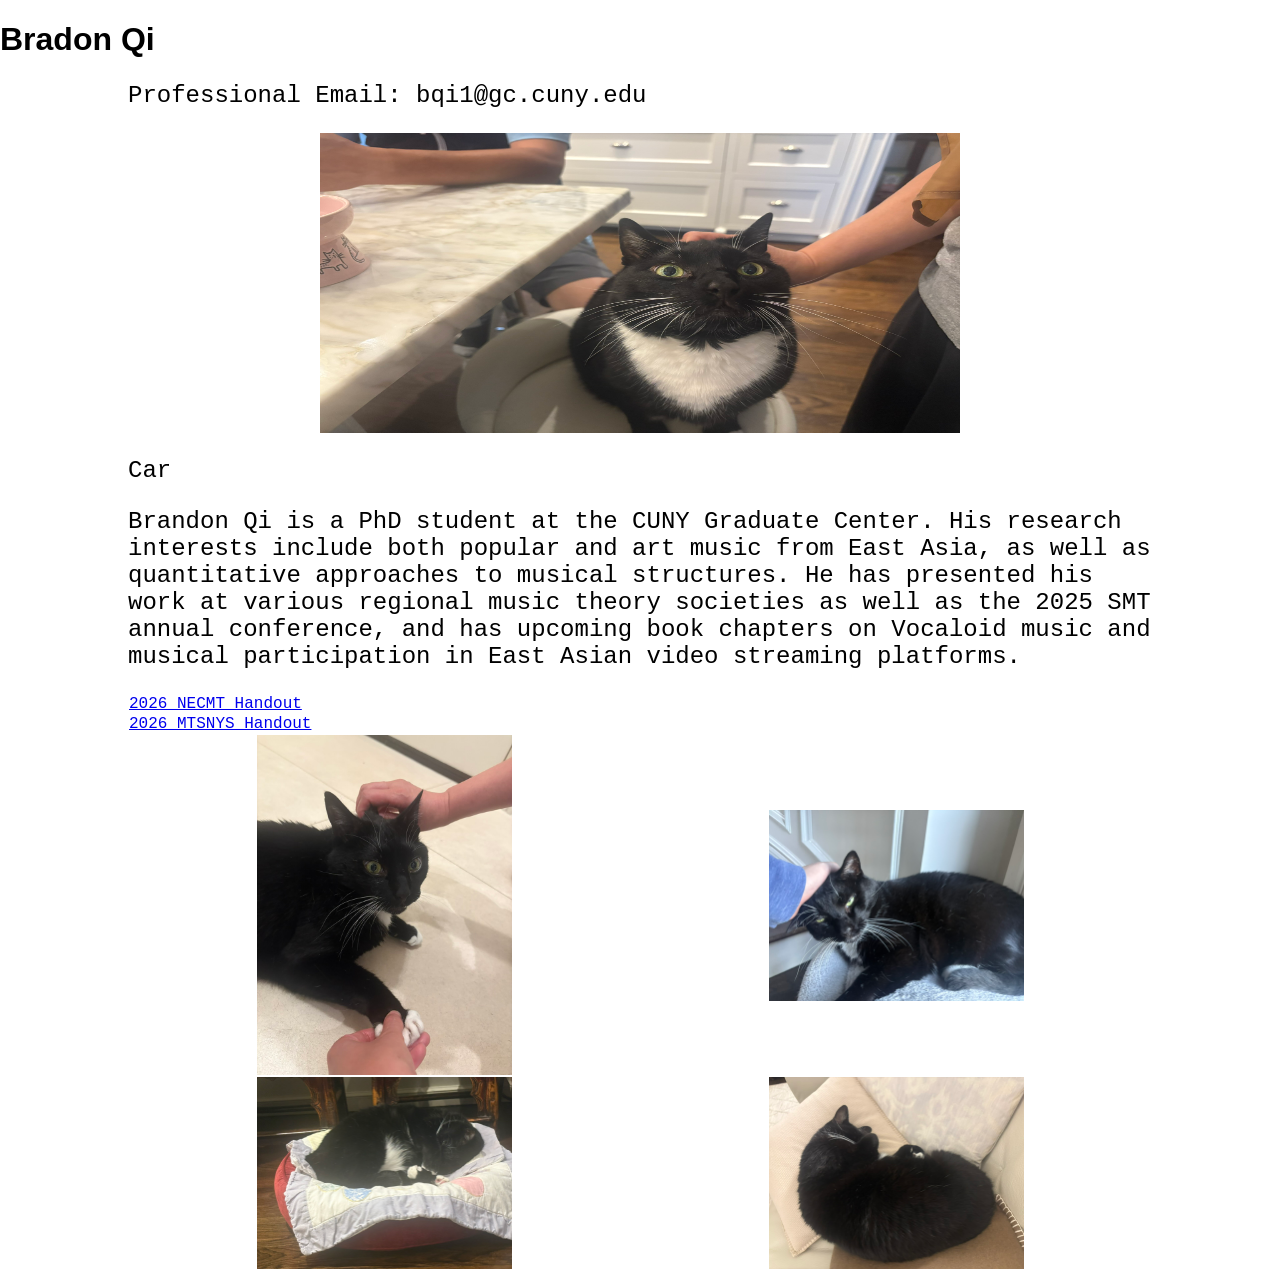
<file: index.html>
<!DOCTYPE html>
<html lang="en">

<head>
    <meta charset="UTF-8">
    <meta name="viewport" content="width=device-width, initial-scale=1.0">
    <title>Bradon Qi music</title>
    <link rel="stylesheet" href="style.css">
</head>

<body>
    <h1>Bradon Qi</h1>
    <p>Professional Email: bqi1@gc.cuny.edu</p>
    <img src="./Meowmeow.jpeg" width="300px" height="300px" alt="Brandon Qi"></img>
    <p>Car</p>
    <p>Brandon Qi is a PhD student at the CUNY Graduate Center. His research interests include both popular and art
        music from East Asia, as well as quantitative approaches to musical structures. He has presented his work at
        various regional music theory societies as well as the 2025 SMT annual conference, and has upcoming book
        chapters on Vocaloid music and musical participation in East Asian video streaming platforms.</p>

    <table>
        <tr>
            <td><a href="./2026_NECMT_Handout.pdf">2026 NECMT Handout</a></td>
        </tr>
        <tr>
            <td><a href="./MTSNYS_2026_Handout.pdf" target="_blank">2026 MTSNYS Handout</a></td>
        </tr>
    </table>
    <table>
        <tr>
            <td><img src="Meowmeow2.jpeg"></td>
            <td><img src="Meowmeow3.jpeg"></td>
        </tr>
        <tr>
            <td>
                <img src="Meowmeow4.jpeg">
            </td>
            <td>
                <img src="Meowmeow5.jpeg">
            </td>
        </tr>
    </table>
</body>
</html>
</file>
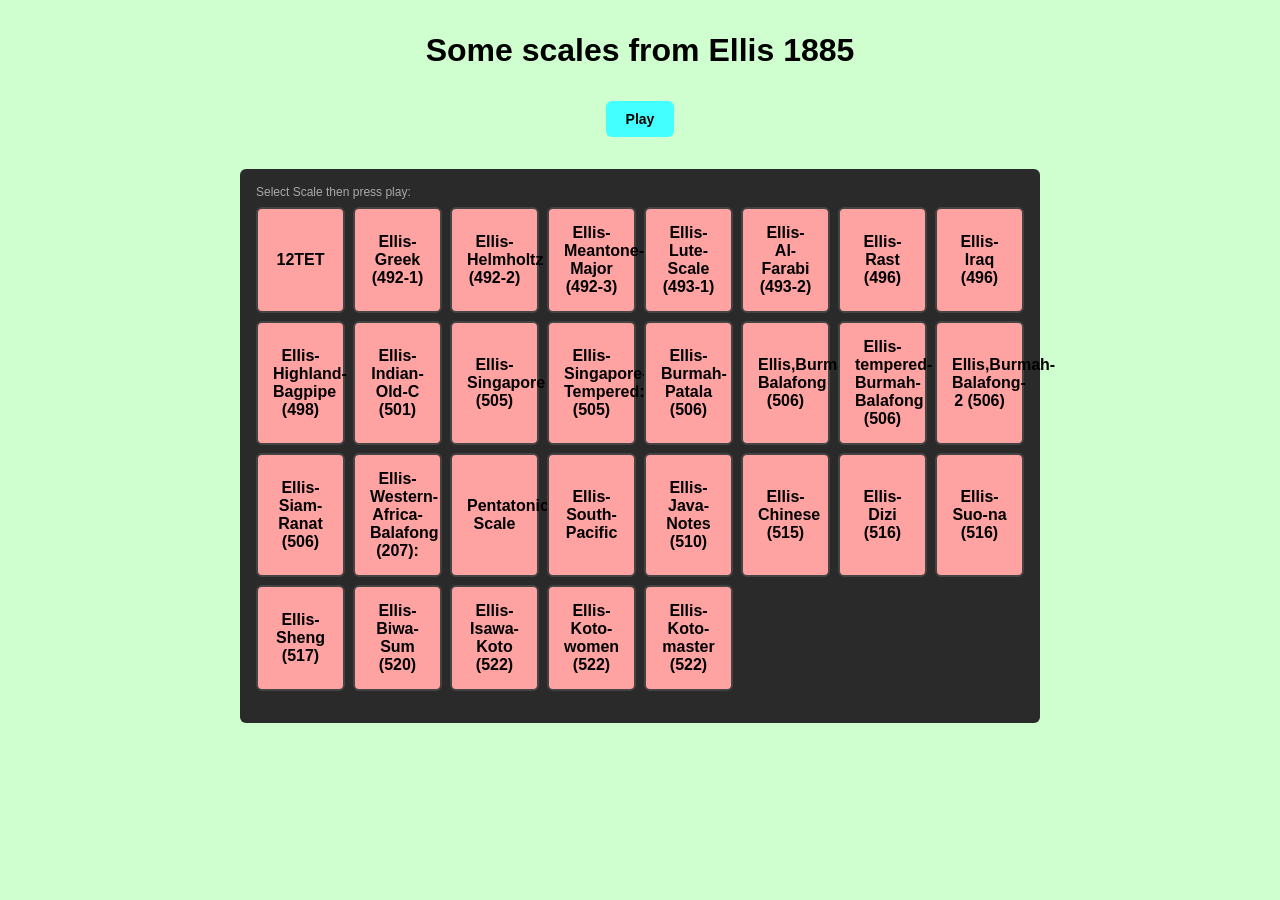
<file: Ellis-scales.html>
<!DOCTYPE html>
<html lang="en">

<head>
  <meta charset="UTF-8">
  <meta name="viewport" content="width=device-width, initial-scale=1.0">
  <title>Audio Cents Playback</title>
  <style>
    * {
      margin: 0;
      padding: 0;
      box-sizing: border-box;
    }

    body {
      font-family: -apple-system, BlinkMacSystemFont, 'Segoe UI', Roboto, sans-serif;
      background: #cfffce;
      padding: 2rem;
      min-height: 100vh;
    }

    .container {
      max-width: 800px;
      margin: 0 auto;
    }

    h1 {
      color: rgb(0, 0, 0);
      margin-bottom: 2rem;
      text-align: center;
    }

    .controls {
      display: flex;
      gap: 1rem;
      margin-bottom: 2rem;
      justify-content: center;
    }

    button {
      padding: 10px 20px;
      font-size: 14px;
      font-weight: 600;
      border: none;
      border-radius: 6px;
      cursor: pointer;
      transition: all 0.2s;
    }

    .btn-play {
      background: #44ffff;
      color: rgb(0, 0, 0);
    }

    .btn-play:hover {
      background: rgb(0, 146, 165);
    }

    .btn-play:active {
      transform: scale(0.55);
    }

    .button-grid {
      display: grid;
      grid-template-columns: repeat(auto-fit, minmax(80px, 1fr));
      gap: 0.5rem;
      margin-bottom: 1rem;
    }

    .note-btn {
      padding: 15px;
      font-size: 16px;
      font-weight: 600;
      border: 2px solid #444;
      background: #ffa2a2;
      color: rgb(0, 0, 0);
      border-radius: 6px;
      cursor: pointer;
      transition: all 0.1s;
    }

    .note-btn:hover {
      border-color: #667eea;
      background: #333;
    }

    .note-btn:active {
      transform: scale(0.95);
      background: #667eea;
      border-color: #667eea;
    }

    .info {
      background: #2a2a2a;
      color: #aaa;
      padding: 1rem;
      border-radius: 6px;
      font-size: 12px;
      line-height: 1.6;
      margin-top: 2rem;
    }

    .info code {
      background: #1a1a1a;
      padding: 2px 6px;
      border-radius: 3px;
      color: #667eea;
      font-family: 'Courier New', monospace;
    }
  </style>
</head>

<body>
  <div class="container">
    <h1>Some scales from Ellis 1885</h1>

    <div class="controls">
      <button class="btn-play" id="playBtn">Play</button>
    </div>

    <div style="background: #2a2a2a; padding: 1rem; border-radius: 6px; margin-bottom: 1.5rem;">
      <p style="color: #aaa; font-size: 12px; margin-bottom: 0.5rem;">Select Scale then press play:</p>
      <div class="button-grid" id="presetGrid"></div>
    </div>
  </div>

  <script>
    // ============ EDIT THIS SECTION ============
    // Define your scales as presets
    // Each preset has a name, cents array, and labels array
    const SCALES = {
      '12TET': {
        cents: [0, 200, 200, 100, 200, 200, 200, 100],
      },
      'Ellis-Greek (492-1)': {
        cents: [0, 204, 204, 90, 204, 204, 204, 90],
      },
      'Ellis-Helmholtz (492-2)': {
        cents: [0, 204, 182, 112, 204, 182, 204, 112],
      },
      'Ellis-Meantone-Major (492-3)': {
        cents: [0, 193, 193, 119, 194, 193, 193, 117],
      },
      'Ellis-Lute-Scale (493-1)': {
        cents: [0, 204, 90, 114, 90, 204, 90, 114, 90, 204],
      },
      'Ellis-Al-Farabi (493-2)': {
        cents: [0, 204, 151, 143, 204, 151, 143, 204],
      },
      'Ellis-Rast (496)': {
        cents: [0, 204, 180, 114, 204, 180, 114, 204],
      },
      'Ellis-Iraq (496)': {
        cents: [0, 180, 204, 114, 180, 204, 114, 180, 24],
      },
      'Ellis-Highland-Bagpipe (498)': {
        cents: [0, 204, 151, 143, 204, 151, 143, 204],
      },
      'Ellis-Indian-Old-C (501)': {
        cents: [0, 204, 182, 112, 204, 204, 182, 112],
      },
      'Ellis-Singapore (505)': {
        cents: [0, 169, 181, 193, 166, 185, 146, 165],
      },
      'Ellis-Singapore-Tempered: (505)': {
        cents: [0, 150, 200, 200, 150, 200, 150, 150],
      },
      'Ellis-Burmah-Patala (506)': {
        cents: [0, 176, 174, 183, 174, 192, 154, 183],
      },
      'Ellis,Burmah-Balafong (506)': {
        cents: [0, 114, 236, 200, 137, 151, 194, 164],
      },
      'Ellis-tempered-Burmah-Balafong (506)': {
        cents: [0, 100, 250, 200, 150, 150, 200, 150],
      },
      'Ellis,Burmah-Balafong-2 (506)': {
        cents: [0, 114, 236, 156, 147, 154, 208, 181],
      },
      'Ellis-Siam-Ranat (506)': {
        cents: [0, 129, 148, 231, 218, 45, 258, 225, 201, 103],
      },
      'Ellis-Western-Africa-Balafong (207):': {
        cents: [0, 152, 135, 245, 191, 166, 149, 161, 152],
      },
      'Pentatonic-Scale': {
        cents: [0, 200, 300, 200, 200],
      },
      'Ellis-South-Pacific': {
        cents: [0, 202, 168, 315, 218, 290],
      },
      'Ellis-Java-Notes (510)': {
        cents: [0, 228, 256, 244, 232, 240],
      },
      'Ellis-Chinese (515)': {
        cents: [0, 204, 204, 294, 204, 294],
      },
      'Ellis-Dizi (516)': {
        cents: [0, 178, 270, 214, 226, 308],
      },
      'Ellis-Suo-na (516)': {
        cents: [0, 145, 152, 143, 197, 176, 201, 202],
      },
      'Ellis-Sheng (517)': {
        cents: [0, 210, 128, 160, 217, 193, 132, 159, 214, 151, 182],
      },
      'Ellis-Biwa-Sum (520)': {
        cents: [0, 214, 114, 89, 85],
      },
      'Ellis-Isawa-Koto (522)': {
        cents: [0, 204, 112, 386, 112, 386],
      },
      'Ellis-Koto-women (522)': {
        cents: [0, 193, 164, 362, 82, 398],
      },
      'Ellis-Koto-master (522)': {
        cents: [0, 185, 152, 346, 107, 410],
      }
    };
    // Build cumulative sums for each scale's cents array

    const CumScales = {};
    for (const scaleName in SCALES) {
      let runningSum = 0;
      CumScales[scaleName] = SCALES[scaleName].cents.map(cents => runningSum += cents);
    }   
    
    // ==========================================

    const BASE_FREQ = 261.63;
    const NOTE_DURATION = 0.5;

    let audioContext;
    let currentOscillator = null;
    let currentGain = null;
    let currentScale = 'Ellis-Greek';
    let playbackTimer = null;

    // Initialize Audio Context
    function initAudioContext() {
      if (!audioContext) {
        audioContext = new (window.AudioContext || window.webkitAudioContext)();
      }
      return audioContext;
    }

    // Convert cents to frequency
    function centsToFrequency(cents) {
      return BASE_FREQ * Math.pow(2, cents / 1200);
    }

    // Play a tone
    function playTone(cents) {
      initAudioContext();
      stopTone();

      const frequency = centsToFrequency(cents);

      currentOscillator = audioContext.createOscillator();
      currentGain = audioContext.createGain();

      currentOscillator.connect(currentGain);
      currentGain.connect(audioContext.destination);

      currentOscillator.type = 'sine';
      currentOscillator.frequency.value = frequency;
      currentGain.gain.setValueAtTime(0.3, audioContext.currentTime);
      currentGain.gain.exponentialRampToValueAtTime(0.01, audioContext.currentTime + NOTE_DURATION);

      currentOscillator.start(audioContext.currentTime);
      currentOscillator.stop(audioContext.currentTime + NOTE_DURATION);
    }

    // Stop current tone
    function stopTone() {
      if (playbackTimer) {
        clearTimeout(playbackTimer);
        playbackTimer = null;
      }
      if (currentOscillator) {
        try {
          currentOscillator.stop();
        } catch (e) { }
        currentOscillator = null;
      }
      if (currentGain) {
        currentGain = null;
      }
    }

    // Create preset buttons
    function createPresetButtons() {
      const grid = document.getElementById('presetGrid');
      grid.innerHTML = '';

      Object.keys(CumScales).forEach(presetName => {
        const button = document.createElement('button');
        button.className = 'note-btn';
        button.textContent = presetName;
        if (presetName === currentScale) {
          button.style.background = '#667eea';
          button.style.borderColor = '#667eea';
        }
        button.addEventListener('click', () => {
          currentScale = presetName;
          createPresetButtons();
        });
        grid.appendChild(button);
      });
    }

    // Play the selected scale from start to finish
    function playScale() {
      stopTone();
      const scale = CumScales[currentScale];
      let index = 0;

      function playNext() {
        if (index >= scale.length) {
          playbackTimer = null;
          return;
        }
        playTone(scale[index++]);
        playbackTimer = setTimeout(playNext, NOTE_DURATION * 1000);
      }

      playNext();
    }

    document.getElementById('playBtn').addEventListener('click', playScale);

    // Initialize on page load
    createPresetButtons();
  </script>
</body>

</html>
</file>
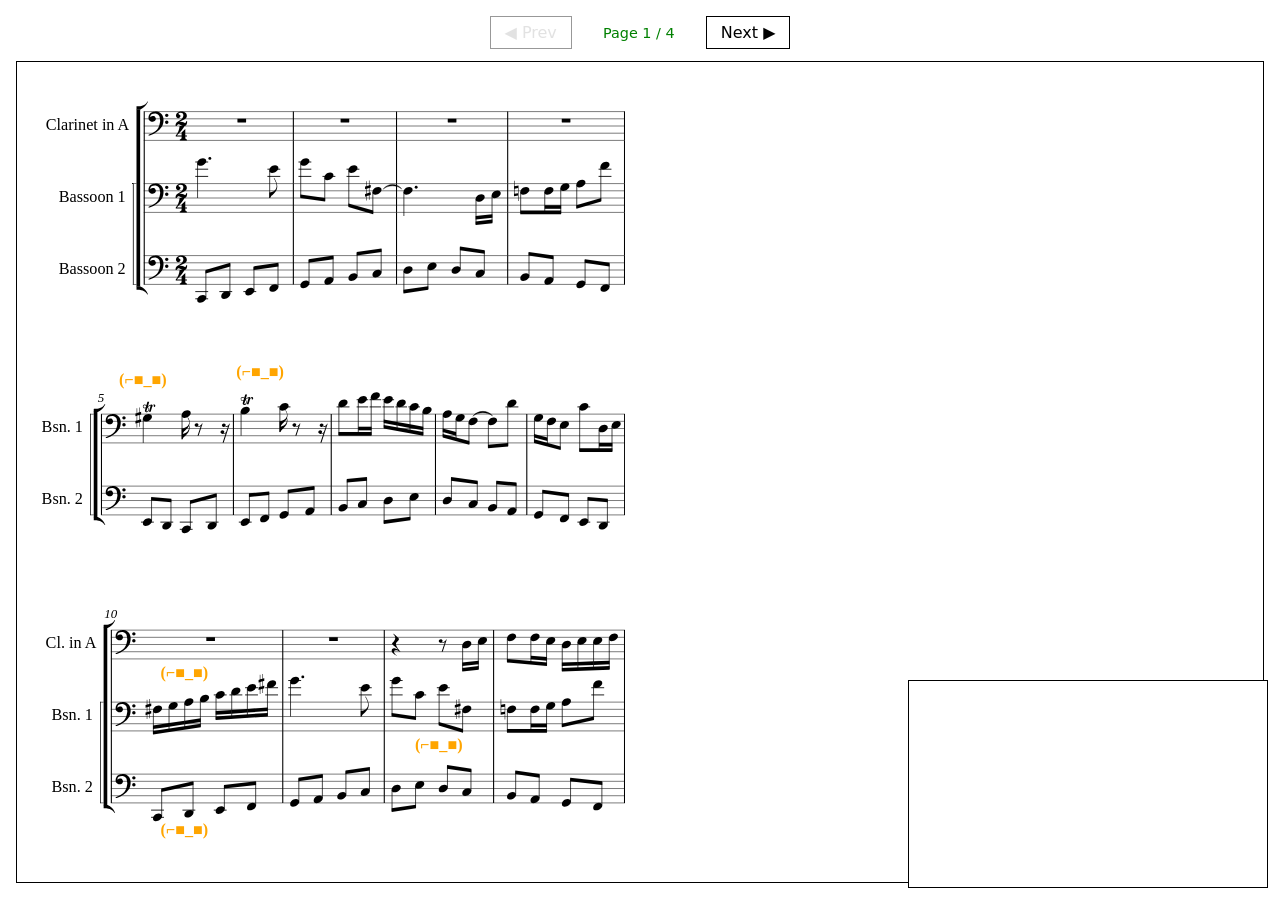
<file: octet.html>
<!DOCTYPE html>
<html>

<head>
    <meta charset="utf-8">
    <title>Score</title>
    <style>
        :root {
            --accent: royalblue;
            --hover: crimson;
            --border: black;
            --muted: green;
        }

        * {
            box-sizing: border-box;
        }

        body {
            font-family: system-ui, -apple-system, "Segoe UI", sans-serif;
            margin: 0;
            padding: 16px 16px 24px;
            background: white;
            color: #222;
        }

        /* ---------- toolbar ---------- */
        #nav {
            display: flex;
            gap: 12px;
            align-items: center;
            justify-content: center;
            margin: 0 auto 12px;
        }

        #nav button {
            padding: 6px 14px;
            border: 1px solid var(--border);
            background: #fff;
            font: inherit;
            cursor: pointer;
        }

        #nav button:hover:not(:disabled) {
            background: #eef2ff;
            border-color: var(--accent);
        }

        #nav button:disabled {
            opacity: 0.4;
            cursor: default;
        }

        #pageLabel {
            min-width: 110px;
            text-align: center;
            color: var(--muted);
            font-size: 0.9em;
        }

        /* ---------- score ---------- */
        #notation1 {
            background: #fff;
            border: 1px solid var(--border);
            padding: 8px;
            overflow-x: auto;
        }

        #notation1 g.note,
        #notation1 g.reh {
            cursor: pointer;
        }

        #notation1 .sel,
        #notation1 .sel * {
            fill: var(--accent);
            stroke: var(--accent);
        }

        #notation1 .hl,
        #notation1 .hl * {
            fill: var(--hover);
            stroke: var(--hover);
        }

        #notation1 .note-focus .notehead,
        #notation1 .note-focus .notehead * {
            fill: var(--hover) !important;
            stroke: var(--hover) !important;
        }

        /* ---------- anchored info panel ---------- */
        #info {
            position: fixed;
            width: min(360px, calc(100% - 24px));
            max-height: 45vh;
            overflow-y: auto;
            padding: 10px 14px;
            background: #fff;
            border: 1px solid var(--border);
            z-index: 10;
        }

        #info:not([hidden]) {
            cursor: move;
        }

        #info[hidden] {
            display: none;
        }

        #info .head {
            display: flex;
            align-items: baseline;
            gap: 10px;
        }

        #info h2 {
            margin: 0;
            font-size: 1em;
        }

        #info .count {
            color: var(--muted);
            font-size: 0.8em;
        }

        #info .close {
            margin-left: auto;
            border: none;
            background: none;
            font-size: 1.3em;
            line-height: 1;
            color: var(--muted);
            cursor: pointer;
        }

        #info .close:hover {
            color: #000;
        }

        #info p {
            margin: 4px 0 0;
            font-size: 0.9em;
        }

        #info details {
            margin-top: 6px;
            font-size: 0.8em;
            color: var(--muted);
        }

        #info summary {
            cursor: pointer;
        }

        #info code {
            display: inline-block;
            margin: 2px 6px 2px 0;
        }

        #info .harmonic-render {
            margin-top: 10px;
            padding-top: 8px;
            border-top: 1px solid #ccc;
        }

        #info .harmonic-render h3 {
            margin: 0 0 4px;
            font-size: 0.9em;
        }

        #info .harmonic-render-score svg {
            display: block;
            width: 100%;
            height: auto;
        }

        #info .image-render {
            margin-top: 10px;
            padding-top: 8px;
            border-top: 1px solid #ccc;
        }

        #info .image-render img {
            display: block;
            width: 100%;
            height: auto;
        }

        #videoInfo {
            position: fixed;
            right: 12px;
            bottom: 12px;
            width: min(360px, calc(100% - 24px));
            padding: 10px 14px;
            background: #fff;
            border: 1px solid var(--border);
            z-index: 9;
        }

        #videoInfo h2 {
            margin: 0 0 8px;
            font-size: 1em;
        }

        #videoInfo .video {
            display: block;
            width: 100%;
            aspect-ratio: 16 / 9;
            border: 0;
        }

        #videoInfo a {
            display: block;
            margin-top: 8px;
            font-size: 0.85em;
        }
    </style>

    <script src="verovio-toolkit-wasm.js" defer></script>
    <script>
        const groups = {
            bassoonbass: [
                "n17k11hg", "ntbxnlx", "nrk081b", "nghxuf7",
                "n12dh0s1", "n1g7j74x", "n16fidfr", "nryu3c",
                "ncyeajn", "n5q5b9y", "n14lbla5", "nvm868a",
                "n15xis6t", "n1gxtqiz", "njifihe", "n7nlbym",
                "n1xpln1a", "n1idqkgh", "beam1", "beam2", "beam5", "beam6", "beam8", "beam9", "beam12", "beam13", "beam14"
            ],
            bassoonbass2: [
                "beam15", "nvos1o3", "nzmqzsj",
                "beam16", "niuknli", "n1moz6h0",
                "beam17", "nu3y46", "npwwdgp",
                "beam20", "n1qssdif", "ncs6l5t",
                "beam21", "n1nnw1wl", "nj025j5",
                "beam24", "nnmhn3m", "n1mpxnfd",
                "beam25", "n1gz9cfz", "n1ap7gih",
                "beam28", "ngbqbl", "n1dsc3jc",
                "beam29", "n1r210s4", "npzxe1v"],
            bassoonbass3: ["beam32", "n13jaowo", "nz66327",
                "beam33", "nhijk9w", "n1wlzql8",
                "beam34", "n4lbj9w", "ny66bqi",
                "beam35", "n1q1o5g1", "n1m905qn",
                "beam39", "n1gw0tbb", "n1raz81l",
                "beam40", "nlk59uh", "n1a82ir9",
                "beam45", "n1b73hlt", "nmjdp06",
                "beam46", "n1ig4rc7", "nrlxo1m",
                "beam49", "n1xj5ys7", "nlmilbw"
            ],
            bassoonbass4: ["beam50", "n13c1v3m", "n16t18k1",
                "beam53", "n163oz1u", "n1e5oexe",
                "beam54", "nryziaf", "ndb2uj5",
                "beam59", "nr9p971", "nk41f4w",
                "beam60", "n1gisd9g", "n1thn4h0",
                "beam63", "n1rsebm2", "n3339xt",
                "beam64", "njs5agv", "n1cvexsy",
                "beam66", "nzhaxuk", "nry741p",
                "beam67", "nxt6zmq", "nostkxn"
            ],
            bassoonbass5: ["beam70", "n1s3wyht", "n1h1sr4q",
                "beam71", "n1778lr8", "n1eg1p3k",
                "beam74", "n1d33rqq", "n983542",
                "beam75", "n13td417", "n1o76hw",
                "beam78", "n1myuajt", "n6uuinh",
                "beam79", "n1kmp3um", "n1n04tnd",
                "beam82", "n9f9ws9", "n5dfj52",
                "beam83", "nlveysg", "n16enkb3",
                "beam86", "n9c2ghv", "npblm77"
            ],
            bassoonbass6: [
                "beam87", "ngndqn7", "n1jv2nyi",
                "beam90", "nd8dp03", "n1gt8goz",
                "beam91", "na0nzmj", "n1mij7wb",
                "beam94", "ni1lb08", "n15fwmss",
                "beam95", "njii70j", "n1deomf5",
                "beam98", "n1x53b6l", "n15crhlt",
                "beam99", "nqxjrhz", "n1jazhhl",
                "beam103", "n18lalnc", "n681wk5",
                "beam104", "njt1gzq", "n1bpnd17"
            ],
            bassoonbass7: ["beam107", "naqfjc9", "n120aptc",
                "beam108", "n50bdzu", "n1n38ejn",
                "beam115", "n16l7q33", "n1nzqb8m",
                "beam116", "n1qp3268", "nah8983",
                "beam117", "n1x7zgeg", "n1bsp9b0",
                "beam118", "nfgj59l", "nuqxpbc",
                "beam119", "n2hn1ih", "n1puxcxa",
                "beam122", "ndh1i3d", "n1yzmsq3",
                "beam123", "n1nto50p", "n1eb9htl"],
            bassoonbass8: ["beam125", "nb6c2mj", "n1v1f6s3",
                "beam126", "ns1kiq9", "n3yk5ze",
                "beam129", "n1xr2f9y", "nhr1v0e",
                "beam130", "n6qh8p1", "nhn7rlg"],
            bassoonmel1: [
                "n14fw5tm",
                "n2qc1nd",
                "beam3",
                "n1bey0hk",
                "n1ii7r3i",
                "beam4",
                "n9czj87",
                "nj8gt95",
                "n1440oyx"
            ],
            bassoonmel2: ["beam22", "nuu8blh", "njbhdfj", "n1eizeh7",
                "beam23", "nvkxzaj", "n5ih3ee",
                "beam26", "n1m5cpnl", "n888vv8", "n1ej063c",
                "nm8da90"],
            bassoonmel3: [
                "nw9j5wj",
                "nzbbgsa",
                "beam37",
                "n1q3kqjo",
                "n1nv1dsd",
                "beam38",
                "n104b43s",
                "nie3ge6"
            ],
            reh1: ["reh1"],
            reh2: ["reh2"],
            reh3: ["reh3"],
            reh4: ["reh4"],
            reh5: ["reh5"],
            reh6: ["reh6"],
            reh7: ["reh7"],
            octcad: [
                "beam135", "n1d5bbeh", "n1jakwm8", "n11gvjkt",
                "beam136", "n1wz1dj9", "natkhj5", "nmelgzi", "n1cgt7je",
                "beam137", "nxnt1vp", "njt7u2o", "nvu5i0v",
                "beam138", "nsr769n", "nqa4g8f", "n1o9rsce", "nebj0rw"
            ]
        };

        const groupInfo = {
            bassoonbass: {
                description: "This ostinato runs throughout the passage, moving from C2 to E3, then descending back down. Its length of 18 eighth notes mean that it takes two cycles before realigning with the barline. <p style=\"color:blue\"> Ostinato cycle 1. </p>",
            },
            bassoonbass2: {
                description: "<p style=\"color:blue\"> Ostinato cycle 2. </p>",
            },
            bassoonbass3: {
                description: "<p style=\"color:blue\"> Ostinato cycle 3. </p>",
            },
            bassoonbass4: {
                description: "<p style=\"color:blue\"> Ostinato cycle 4. </p>",
            },
            bassoonbass5: {
                description: "<p style=\"color:blue\"> Ostinato cycle 5. </p>",
            },
            bassoonbass6: {
                description: "<p style=\"color:blue\"> Ostinato cycle 6. </p>",
            },
            bassoonbass7: {
                description: "<span style=\"color:blue\"> Ostinato cycle 7. </span>Because of the 3/4 measure, this 18 beat cycle aligns with the meter.",
            },
            bassoonbass8: {
                description: "<span style=\"color:blue\"> Ostinato cycle 8 </span> is truncated from length 18 to 8, aligning metrically with the measure.",
            },
            reh1: {
                description: "Here, the counterpoint is good second species with contrary motion 3-6, suggesting V-I6 in A minor.",
            },
            reh2: {
                description: "Here, very quickly, we no longer get 'good' counterpoint. The ostinato moves at twice the rate against the baroque melody, creating shrinking intervalic content",
            },
            bassoonmel1: {
                description: "Upper Voice no.1, not unlike a Trio Sonata. Here, the opening suggests C major with its opening C-G fifth.",
            },
            bassoonmel2: {
                description: "A simple diatonic sequence in basson 1, but Stravinsky alters its regularity by taking away a beat in m.9.",
            },
            bassoonmel3: {
                description: "The return to the opening theme. Its changed relation with the ostinato, combined with the semi-cadential figure, suggests now G major.",
            },
            reh3: {
                description: "Now the contrapunctal relationship is reversed, with the counterpoint moving at twice the rate of the ostinato.",
            },
            reh4: {
                description: "Could this be a V-I cadence in G? Certainlly there are hints, but the ostinato always foils any sense of tonal stability.",
            },
            reh5: {
                description: "Due to the way Stravinsky sets up his ostinato, we actually get the same characteristic tritone between C and F# even though the melody starts a bar late.",
            },
            reh6: {
                description: "The counterpoint is remarkably consonant here, one of the few times that voices are actually moving at the same pace.",
            },
            reh7: {
                description: "Much like the earlier contrapunctal passage, the clarinet and bassoon engage in parallel ascending motion. The overall contrapunctal structure suggests a series of suspensions. Note also the 2:1 interval pacing between clarinet and ostinato. Note the similarity between this passage and something that could be found in Corelli.",
            },
            octcad: {
                description: "A shift into the diminished/octatonic world for the cadential gesture."
            }
        };

        const idToGroup = {};
        for (const [name, ids] of Object.entries(groups)) {
            ids.forEach(id => (idToGroup[id] = name));
        }

        let selectedGroup = null;
        let selectedElementId = null;
        let cancelDynamicGliss = null;
        let highlightedNoteIds = [];

        const findEl = (container, id) => container.querySelector(`[id="${id}"]`);

        function setClass(container, ids, cls, on) {
            ids.forEach(id => {
                const el = findEl(container, id);
                if (el) el.classList.toggle(cls, on);
            });
        }

        function highlightNotes(container, ...ids) {
            const noteIds = ids.flatMap(id => Array.isArray(id) ? id : [id]);
            clearNoteHighlights(container);
            highlightedNoteIds = [...noteIds];
            setClass(container, highlightedNoteIds, "note-focus", true);
        }

        function clearNoteHighlights(container) {
            highlightedNoteIds = [];
            container.querySelectorAll(".note-focus").forEach(el => el.classList.remove("note-focus"));
        }

        function applySelection(container) {
            container.querySelectorAll(".sel").forEach(el => el.classList.remove("sel"));
            if (selectedGroup) {
                setClass(container, groups[selectedGroup], "sel", true);
            } else if (selectedElementId) {
                setClass(container, [selectedElementId], "sel", true);
            }
        }

        function clearSelection(container) {
            selectedGroup = null;
            selectedElementId = null;
            cancelDynamicGliss?.();
            clearNoteHighlights(container);
            applySelection(container);
            updateAside(null);
        }

        function positionAside(aside, anchor) {
            const gap = 12;
            const margin = 12;
            const anchorRect = anchor.getBoundingClientRect();
            const asideWidth = aside.offsetWidth;
            const asideHeight = aside.offsetHeight;
            const left = anchorRect.right + gap + asideWidth <= window.innerWidth - margin
                ? anchorRect.right + gap
                : anchorRect.left - asideWidth - gap;
            const top = anchorRect.top - asideHeight - gap;

            aside.style.left = `${Math.max(margin, Math.min(left, window.innerWidth - asideWidth - margin))}px`;
            aside.style.top = `${Math.max(margin, Math.min(top, window.innerHeight - asideHeight - margin))}px`;
        }

        function updateAside(groupName, anchor) {
            const aside = document.getElementById("info");
            aside.replaceChildren();

            if (!groupName) {
                aside.hidden = true;
                return;
            }

            const info = groupInfo[groupName] || {};
            const ids = groups[groupName];

            const make = (tag, text, cls) => {
                const el = document.createElement(tag);
                if (text !== undefined) el.textContent = text;
                if (cls) el.className = cls;
                return el;
            };
            const makeMarkup = (tag, markup, cls) => {
                const el = make(tag, undefined, cls);
                el.innerHTML = markup;
                return el;
            };

            const close = make("button", "\u00d7", "close");
            close.type = "button";
            close.title = "Close (Esc)";
            close.id = "infoClose";
            aside.append(close);

            if (info.description) aside.append(makeMarkup("div", info.description));

            const details = make("details");

            aside.hidden = false;
            positionAside(aside, anchor);
        }

        function onBassoonbassClick(noteId, event, container, actions) {
            actions.addHarm("1", "n17k11hg");
            actions.addHarm("2", "ntbxnlx");
            actions.addHarm("3", "nrk081b");
            actions.addHarm("4", "nghxuf7");
            actions.addHarm("5", "n12dh0s1");
            actions.addHarm("6", "n1g7j74x");
            actions.addHarm("7", "n16fidfr");
            actions.addHarm("8", "nryu3c");
            actions.addHarm("9", "ncyeajn");
            actions.addHarm("10", "n5q5b9y");
            actions.addHarm("11", "n14lbla5");
            actions.addHarm("12", "nvm868a");
            actions.addHarm("13", "n15xis6t");
            actions.addHarm("14", "n1gxtqiz");
            actions.addHarm("15", "njifihe");
            actions.addHarm("16", "n7nlbym");
            actions.addHarm("17", "n1xpln1a");
            actions.addHarm("18", "n1idqkgh");
        }
        function onBassoonbass2Click(noteId, event) { }
        function onBassoonbass3Click(noteId, event) { }
        function onBassoonbass4Click(noteId, event) { }
        function onBassoonbass5Click(noteId, event) { }
        function onBassoonbass6Click(noteId, event) { }
        function onBassoonbass7Click(noteId, event) { }
        function onBassoonbass8Click(noteId, event) { }
        function onbassoonmel2Click(noteId, event, container, actions) {
            actions.addHarm("!", "n1eizeh7", "above");
            actions.addHarm("!", "n1ej063c", "above");
        }
        function onBassoonmel3Click(noteId, event) { }
        function onReh1Click(noteId, event, container, actions) {
            actions.addGliss("n5qy8nc", "nrvlpmm");
            actions.addGliss("n1xpln1a", "nvos1o3");
            actions.highlightNotes(["n5qy8nc", "nrvlpmm", "n1xpln1a", "nvos1o3"]);
            actions.addHarm("3", "n5qy8nc");
            actions.addHarm("6", "nrvlpmm");
        }
        function onReh2Click(noteId, event, container, actions) {
            actions.addGliss("n1ir9gvg", "n1rg1rw2");
            actions.addGliss("n1rg1rw2", "npiy6iq");
            actions.addGliss("niuknli", "nu3y46");
            actions.addGliss("nu3y46", "n1qssdif");
            actions.highlightNotes(["n1ir9gvg", "n1rg1rw2", "niuknli", "nu3y46", "npiy6iq", "n1qssdif"]);
            actions.addHarm("5", "n1ir9gvg");
            actions.addHarm("4", "n1rg1rw2");
            actions.addHarm("3", "npiy6iq");
        }
        function onReh3Click(noteId, event, container, actions) {
            actions.highlightNotes(["n11xnsak", "n1y25awr", "n14ef4yt", "nn07mog",
                "n13jaowo", "nz66327", "nhijk9w", "n1wlzql8", "n4lbj9w", "nw9j5wj"
            ]);
            actions.addGliss("n11xnsak", "n1y25awr");
            actions.addGliss("n1y25awr", "n14ef4yt");
            actions.addGliss("n14ef4yt", "nn07mog");
            actions.addGliss("nn07mog", "nw9j5wj");
            actions.addGliss("n13jaowo", "nz66327");
            actions.addGliss("nz66327", "nhijk9w");
            actions.addGliss("nhijk9w", "n1wlzql8");
            actions.addGliss("n1wlzql8", "n4lbj9w");
            actions.addHarm("4♯", "n11xnsak");
            actions.addHarm("5", "n1y25awr");
            actions.addHarm("6", "n14ef4yt");
            actions.addHarm("7", "nn07mog");
            actions.addHarm("8", "nw9j5wj");
        }
        function onReh4Click(noteId, event, container, actions) {
            actions.highlightNotes(["n1czergm", "nw9j5wj", "nz66327", "n4lbj9w"]);
        }
        function onReh5Click(noteId, event, container, actions) {
            actions.highlightNotes(["n1a82ir9", "n1m905qn", "nryu3c", "nvm868a", "n1440oyx", "nj8gt95", "nie3ge6"]);
            actions.addHarm("!!!", "nj8gt95");
        }
        function onReh7Click(noteId, event, container, actions) {
            actions.highlightNotes([
                "beam92", "ngfh6ku", "n13fecec",
                "n5t2xfz",
                "beam96", "n1pbr7rn", "noc9y23", "n1ikcsr5", "n1yqdnro",
                "beam97", "n1k1ex2u", "nty0ffe", "nqdtnwv",
                "n99oro1", "njrvvu2",
                "beam100", "n1quydur", "n1ezq8bj", "n1ds914q", "n13n9a2o",
                "beam101", "nf1ng4m", "n6hlyj9", "n1wh5krv",
                "beam102", "n1gzo1pv", "n1ou961u", "n1i85jsg", "n1evewbd",
                "n12lfedv", "n10u74sw",
                "beam105", "ntbgws8", "nork2j8", "n37kpvi", "n1jviia2",
                "beam106", "n1dgztty", "n2s4cd4",
                "n4zux0j", "n9m6gr5", "ngxakwm", "n1lmpk1n"
            ]);

            actions.addHarm("2", "ngfh6ku", "below", "0");
            actions.addHarm("3", "n13fecec", "below", "0");
            actions.addHarm("2", "nty0ffe", "below", "0");
            actions.addHarm("3", "nqdtnwv", "below", "0");
            actions.addHarm("2", "n6hlyj9", "below", "0");
            actions.addHarm("3", "n1wh5krv", "below", "0");
            actions.addHarm("2", "n2s4cd4", "below", "0");
            actions.addHarm("3", "n1n0pn4z", "below", "0");
            actions.renderDyadstwo();
            actions.renderImage();
        }

        function onReh6Click(noteId, event, container, actions) {
            actions.highlightNotes([
                "n1uabnm3",
                "n1r4d61b",
                "nml8hdz",
                "n19cg4hv",
                "beam61",
                "nh69dd0",
                "n105wh94",
                "ng6uxya",
                "n136ouu5",
                "beam62",
                "n1grah2f",
                "nexzuyr",
                "nxo6lwc",
                "n1ey6fu4",
                "beam65",
                "n8p2xd7",
                "n3sfqry",
                "beam68",
                "nbmmos1",
                "n1oighw",
                "ntjzc9f",
                "n1h1zfnh",
                "beam69",
                "nk7v9v",
                "n1t9vrrm",
                "n10dp7t6",
                "n11cf55k",
                "n2spi6g",
                "niwserq",
                "n1z0rsyb",
                "nygexzh",
                "n1ey6fu4",
                "npirkfv",
                "n1wt8zvg",
                "n196qvao",
                "n4ohfr5",
                "nxiw8yw",
                "n1pbph42",
            ]);
            actions.addHarm("3", "nml8hdz", "below", "0");
            actions.addHarm("3", "nxo6lwc", "below", "-3");
            actions.addHarm("3", "n8p2xd7", "below", "0");
            actions.addHarm("3", "n10dp7t6", "below", "-3");
            actions.renderDyads();
        }


        const groupClickHandlers = {
            bassoonbass: onBassoonbassClick,
            bassoonbass2: onBassoonbass2Click,
            bassoonbass3: onBassoonbass3Click,
            bassoonbass4: onBassoonbass4Click,
            bassoonbass5: onBassoonbass5Click,
            bassoonbass6: onBassoonbass6Click,
            bassoonbass7: onBassoonbass7Click,
            bassoonbass8: onBassoonbass8Click,
            bassoonmel2: onbassoonmel2Click,
            bassoonmel3: onBassoonmel3Click,
            reh1: onReh1Click,
            reh2: onReh2Click,
            reh3: onReh3Click,
            reh4: onReh4Click,
            reh5: onReh5Click,
            reh6: onReh6Click,
            reh7: onReh7Click,
        };

        function onNoteClick(noteId, groupName, event, container, actions) {
            groupClickHandlers[groupName]?.(noteId, event, container, actions);
        }

        document.addEventListener("DOMContentLoaded", async () => {
            const aside = document.getElementById("info");
            let dragState = null;

            aside.addEventListener("pointerdown", (e) => {
                if (e.button !== 0 || e.target.closest("button, summary, a, input, select, textarea, iframe")) {
                    return;
                }

                const rect = aside.getBoundingClientRect();
                dragState = {
                    offsetX: e.clientX - rect.left,
                    offsetY: e.clientY - rect.top,
                    pointerId: e.pointerId,
                };
                aside.setPointerCapture(e.pointerId);
                aside.style.userSelect = "none";
            });

            aside.addEventListener("pointermove", (e) => {
                if (!dragState || e.pointerId !== dragState.pointerId) return;

                const margin = 12;
                const maxLeft = Math.max(margin, window.innerWidth - aside.offsetWidth - margin);
                const maxTop = Math.max(margin, window.innerHeight - aside.offsetHeight - margin);
                const left = Math.min(Math.max(margin, e.clientX - dragState.offsetX), maxLeft);
                const top = Math.min(Math.max(margin, e.clientY - dragState.offsetY), maxTop);
                aside.style.left = `${left}px`;
                aside.style.top = `${top}px`;
            });

            const stopDragging = (e) => {
                if (!dragState || e.pointerId !== dragState.pointerId) return;
                if (aside.hasPointerCapture(e.pointerId)) aside.releasePointerCapture(e.pointerId);
                aside.style.userSelect = "";
                dragState = null;
            };

            aside.addEventListener("pointerup", stopDragging);
            aside.addEventListener("pointercancel", stopDragging);

            await new Promise(res => {
                if (verovio.module.calledRun) res();
                else verovio.module.onRuntimeInitialized = res;
            });

            const options = { //Verovio Options
                adjustPageWidth: false,
                pageHeight: 2000,
                pageMarginTop: 50,
                pageWidth: 1500,
                scale: 40,
                pageMarginRight: 0,
                adjustPageHeight: false,
                breaks: "auto",
                minLastJustification: 0.8,
                spacingSystem: 20,
                footer: "none",
                systemDivider: "none"
            };

            async function setupExample(file, notationId) {
                const tk = new verovio.toolkit();
                tk.setOptions(options);

                let mei = await (await fetch(file)).text();
                if (!tk.loadData(mei)) {
                    console.error(tk.getLog());
                    return;
                }

                const container = document.getElementById(notationId);
                const prevBtn = document.getElementById("prev");
                const nextBtn = document.getElementById("next");
                const pageLabel = document.getElementById("pageLabel");
                let pageCount = tk.getPageCount();
                let currentPage = 1;
                let nextGlissNumber = 1;
                const dynamicGlissIds = new Set();
                let nextHarmNumber = 1;
                const dynamicHarmIds = new Set();
                let refreshScheduled = false;

                function scheduleRefresh() {
                    if (refreshScheduled) return;
                    refreshScheduled = true;
                    queueMicrotask(() => {
                        refreshScheduled = false;
                        if (!tk.loadData(mei)) {
                            console.error(tk.getLog());
                            return;
                        }
                        pageCount = tk.getPageCount();
                        renderPage(currentPage);
                    });
                }

                function addGliss(startId, endId) {
                    const startRef = startId.replace(/^#/, "");
                    const endRef = endId.replace(/^#/, "");
                    const parser = new DOMParser();
                    const document = parser.parseFromString(mei, "application/xml");
                    const findByXmlId = id => [...document.getElementsByTagName("*")]
                        .find(el => el.getAttribute("xml:id") === id);
                    const start = findByXmlId(startRef);
                    const end = findByXmlId(endRef);
                    if (!start || !end) {
                        console.error(`Cannot add gliss: source notes not found (${startId}, ${endId}).`);
                        return;
                    }
                    const measure = start.closest("measure");
                    if (!measure) {
                        console.error(`Cannot add gliss: start note is not inside a measure (${startId}).`);
                        return;
                    }
                    const existingGliss = [...document.getElementsByTagName("gliss")]
                        .find(gliss =>
                            gliss.getAttribute("startid") === `#${startRef}` &&
                            gliss.getAttribute("endid") === `#${endRef}`);
                    if (existingGliss) return;

                    const gliss = document.createElementNS(
                        "http://www.music-encoding.org/ns/mei",
                        "gliss"
                    );
                    let glissId;
                    do {
                        glissId = `gliss${nextGlissNumber++}`;
                    } while (findByXmlId(glissId));
                    gliss.setAttribute("xml:id", glissId);
                    gliss.setAttribute("startid", `#${startRef}`);
                    gliss.setAttribute("endid", `#${endRef}`);
                    gliss.setAttribute("color", "red");
                    measure.insertBefore(gliss, measure.querySelector("reh"));
                    dynamicGlissIds.add(glissId);

                    mei = new XMLSerializer().serializeToString(document);
                    scheduleRefresh();
                }

                function addHarm(text, targetId, placement = "below", verticalOffset) {
                    if (placement !== "above" && placement !== "below") {
                        console.error(`Cannot add harm: placement must be "above" or "below" (received "${placement}").`);
                        return;
                    }
                    const targetRef = targetId.replace(/^#/, "");
                    const parser = new DOMParser();
                    const document = parser.parseFromString(mei, "application/xml");
                    const findByXmlId = id => [...document.getElementsByTagName("*")]
                        .find(el => el.getAttribute("xml:id") === id);
                    const target = findByXmlId(targetRef);
                    if (!target) {
                        console.error(`Cannot add harm: target note not found (${targetId}).`);
                        return;
                    }
                    const measure = target.closest("measure");
                    if (!measure) {
                        console.error(`Cannot add harm: target note is not inside a measure (${targetId}).`);
                        return;
                    }
                    const existingHarm = [...document.getElementsByTagName("harm")]
                        .find(harm =>
                            harm.getAttribute("startid") === `#${targetRef}` &&
                            harm.textContent === text &&
                            harm.getAttribute("place") === placement);
                    if (existingHarm) return;

                    let harmId;
                    do {
                        harmId = `harm${nextHarmNumber++}`;
                    } while (findByXmlId(harmId));

                    const harm = document.createElementNS(
                        "http://www.music-encoding.org/ns/mei",
                        "harm"
                    );
                    harm.setAttribute("xml:id", harmId);
                    harm.setAttribute("startid", `#${targetRef}`);
                    harm.setAttribute("place", placement);
                    harm.setAttribute(
                        "vo",
                        verticalOffset ?? (placement === "above" ? "3" : "-4")
                    );
                    harm.setAttribute("ho", "-1");
                    harm.setAttribute("color", "red");
                    harm.textContent = text;
                    measure.insertBefore(harm, measure.querySelector("reh"));
                    dynamicHarmIds.add(harmId);

                    mei = new XMLSerializer().serializeToString(document);
                    scheduleRefresh();
                }


                function renderDyads() {
                    const aside = document.getElementById("info");
                    const renderContainer = document.createElement("div");
                    renderContainer.className = "harmonic-render";
                    renderContainer.innerHTML = `
                        <div class="harmonic-render-score"></div>
                    `;

                    const dyadMei = `
                        <mei xmlns="http://www.music-encoding.org/ns/mei" meiversion="5.1">
                            <music>
                                <body>
                                    <mdiv>
                                        <score>
                                            <scoreDef>
                                                <staffGrp>
                                                    <staffDef n="1" lines="5">
                                                        <clef shape="G" line="2"/>
                                                    </staffDef>
                                                </staffGrp>
                                            </scoreDef>
                                            <section>
                                                <measure n="1">
                                            <staff n="1">
                                                <layer n="1">
                                                    <note dur="4" pname="b" oct="4"/>
                                                    <note dur="4" pname="a" oct="4"/>
                                                    <note dur="4" pname="g" oct="4">
                                                        <accid accid="s"/>
                                                    </note>
                                                    <note dur="4" pname="g" oct="4">
                                                        <accid accid="n"/>
                                                    </note>
                                                    <note dur="4" pname="f" oct="4" accid="s"/>
                                                </layer>
                                                <layer n="2">
                                                    <note dur="4" pname="g" oct="4"/>
                                                    <note dur="4" pname="f" oct="4"/>
                                                    <note dur="4" pname="e" oct="4"/>
                                                    <note dur="4" pname="e" oct="4"/>
                                                    <note dur="4" pname="d" oct="4"/>
                                                </layer>
                                            </staff>
                                                </measure>
                                            </section>
                                        </score>
                                    </mdiv>
                                </body>
                            </music>
                        </mei>
                    `;
                    const dyadToolkit = new verovio.toolkit();
                    dyadToolkit.setOptions({
                        scale: 40,
                        pageWidth: 900,
                        pageHeight: 500,
                        pageMarginTop: 20,
                        pageMarginBottom: 20,
                        footer: "none",
                        adjustPageHeight: true,
                        adjustPageWidth: true
                    });
                    if (!dyadToolkit.loadData(dyadMei)) {
                        console.error(dyadToolkit.getLog());
                        return;
                    }
                    renderContainer.querySelector(".harmonic-render-score").innerHTML =
                        dyadToolkit.renderToSVG(1, {});
                    aside.append(renderContainer);
                }
                function renderDyadstwo() {
                    const aside = document.getElementById("info");
                    const renderContainer = document.createElement("div");
                    renderContainer.className = "harmonic-render";
                    renderContainer.innerHTML = `
                        <div class="harmonic-render-score"></div>
                    `;

                    const dyadMei = `
                        <mei xmlns="http://www.music-encoding.org/ns/mei" meiversion="5.1">
                            <music>
                                <body>
                                    <mdiv>
                                        <score>
                                            <scoreDef>
                                                <staffGrp>
                                                    <staffDef n="1" lines="5">
                                                        <clef shape="F" line="4"/>
                                                    </staffDef>
                                                </staffGrp>
                                            </scoreDef>
                                            <section>
                                                <measure n="1">
                                            <staff n="1">
                                                <layer n="1">
                                                    <note xml:id="note1" dur="2" pname="d" oct="4"/>
                                                    <note xml:id="note2" dur="2" pname="e" oct="4"/>
                                                    <note xml:id="note3" dur="2" pname="f" oct="4">
                                                    </note>
                                                    <note xml:id="note4" dur="2" pname="g" oct="4">
                                                    </note>
                                                    <note xml:id="note5" dur="2" pname="f" oct="4" accid="s"/>
                                                </layer>
                                                <layer n="2">
                                                    <beam>
                                                        <note xml:id="note6" dur="4" pname="c" oct="4"/>
                                                        <note xml:id="note7" dur="8" pname="b" oct="3"/>
                                                        <note xml:id="note8" dur="8" pname="d" oct="4"/>
                                                    </beam>
                                                    <beam>
                                                        <note xml:id="note9" dur="4" pname="d" oct="4"/>
                                                        <note xml:id="note10" dur="8" pname="c" oct="4"/>
                                                        <note xml:id="note11" dur="8" pname="e" oct="4"/>
                                                    </beam>
                                                    <beam>
                                                        <note xml:id="note12" dur="4" pname="e" oct="4"/>
                                                        <note xml:id="note13" dur="8" pname="d" oct="4"/>
                                                        <note xml:id="note14" dur="8" pname="f" oct="4"/>
                                                    </beam>
                                                    <beam>
                                                        <note xml:id="note15" dur="4" pname="f" oct="4"/>
                                                        <note xml:id="note16" dur="4" pname="e" oct="4"/>
                                                    </beam>
                                                    <note xml:id="note17" dur="2" pname="d" oct="4"/>
                                                </layer>
                                            </staff>
                                            <harm place="below" startid="note6" color="red">2</harm>
                                            <harm place="below" startid="note7" color="red">3</harm>
                                            <harm place="below" startid="note8" color="red">1</harm>
                                            <harm place="below" startid="note9" color="red">2</harm>
                                            <harm place="below" startid="note10" color="red">3</harm>
                                            <harm place="below" startid="note11" color="red">1</harm>
                                            <harm place="below" startid="note12" color="red">2</harm>
                                            <harm place="below" startid="note13" color="red">3</harm>
                                            <harm place="below" startid="note14" color="red">1</harm>
                                            <harm place="below" startid="note15" color="red">2</harm>
                                            <harm place="below" startid="note16" color="red">3</harm>
                                            <harm place="below" startid="note17" color="red">3</harm>
                                            <tie startid="note8" endid="note9"/>
                                            <tie startid="note11" endid="note12"/>
                                            <tie startid="note14" endid="note15"/>
                                                </measure>
                                            </section>
                                        </score>
                                    </mdiv>
                                </body>
                            </music>
                        </mei>
                    `;
                    const dyadToolkit = new verovio.toolkit();
                    dyadToolkit.setOptions({
                        scale: 40,
                        pageWidth: 900,
                        pageHeight: 500,
                        pageMarginTop: 20,
                        pageMarginBottom: 20,
                        footer: "none",
                        adjustPageHeight: true,
                        adjustPageWidth: true
                    });
                    if (!dyadToolkit.loadData(dyadMei)) {
                        console.error(dyadToolkit.getLog());
                        return;
                    }
                    renderContainer.querySelector(".harmonic-render-score").innerHTML =
                        dyadToolkit.renderToSVG(1, {});
                    aside.append(renderContainer);
                }

                function renderImage() {
                    const aside = document.getElementById("info");
                    const renderContainer = document.createElement("div");
                    renderContainer.className = "image-render";
                    renderContainer.innerHTML = `
                        <img src="corelli.png" alt="Meowmeow">
                    `;
                    aside.append(renderContainer);
                }

                cancelDynamicGliss = () => {
                    const parser = new DOMParser();
                    const document = parser.parseFromString(mei, "application/xml");
                    let removed = false;

                    for (const annotation of [...document.getElementsByTagName("*")]) {
                        const annotationId = annotation.getAttribute("xml:id") || "";
                        if (/^(?:gliss|harm)\d+$/.test(annotationId)) {
                            annotation.remove();
                            removed = true;
                        }
                    }
                    dynamicGlissIds.clear();
                    dynamicHarmIds.clear();
                    if (!removed) return;

                    mei = new XMLSerializer().serializeToString(document);
                    if (!tk.loadData(mei)) {
                        console.error(tk.getLog());
                        return;
                    }
                    pageCount = tk.getPageCount();
                    renderPage(currentPage);
                };

                function renderPage(n) {
                    currentPage = Math.min(Math.max(n, 1), pageCount);
                    container.innerHTML = tk.renderToSVG(currentPage, {});
                    container.querySelectorAll("g.reh").forEach(g => {
                        g.setAttribute("transform", "translate(0, -300)");
                    });
                    applySelection(container);
                    setClass(container, highlightedNoteIds, "note-focus", true);
                    pageLabel.textContent = `Page ${currentPage} / ${pageCount}`;
                    prevBtn.disabled = currentPage <= 1;
                    nextBtn.disabled = currentPage >= pageCount;
                }

                prevBtn.addEventListener("click", () => renderPage(currentPage - 1));
                nextBtn.addEventListener("click", () => renderPage(currentPage + 1));

                // ---- delegated listeners ----
                container.addEventListener("click", (e) => {
                    const clickedEl = e.target.closest("g.note, g.reh");
                    const group = clickedEl ? (idToGroup[clickedEl.id] ?? null) : null;

                    // Clicking empty space dismisses the strip; notes and rehearsal marks remain selectable.
                    if (group !== selectedGroup) {
                        cancelDynamicGliss?.();
                        clearNoteHighlights(container);
                    }
                    selectedGroup = group;
                    selectedElementId = clickedEl?.id ?? null;
                    applySelection(container);
                    updateAside(group, clickedEl);

                    if (clickedEl) {
                        onNoteClick(clickedEl.id, group, e, container, {
                            addGliss,
                            addHarm,
                            renderDyads,
                            renderDyadstwo,
                            renderImage,
                            highlightNotes: (...ids) => highlightNotes(container, ...ids),
                        });
                    }
                });

                container.addEventListener("mouseover", (e) => {
                    const noteEl = e.target.closest("g.note");
                    container.querySelectorAll(".hl").forEach(el => el.classList.remove("hl"));
                    if (!noteEl) return;
                    const group = idToGroup[noteEl.id];
                    setClass(container, group ? groups[group] : [noteEl.id], "hl", true);
                });

                container.addEventListener("mouseleave", () => {
                    container.querySelectorAll(".hl").forEach(el => el.classList.remove("hl"));
                });

                // close button (delegated, since the strip's contents are rebuilt)
                aside.addEventListener("click", (e) => {
                    if (e.target.id === "infoClose") clearSelection(container);
                });
                document.addEventListener("keydown", (e) => {
                    if (e.key === "Escape") clearSelection(container);
                });

                renderPage(1);
            }

            try {
                await setupExample("sOctet.mei", "notation1");
            } catch (e) {
                console.error("Setup failed:", e);
            }
        });
    </script>
</head>

<body>
    <div id="nav">
        <button id="prev">&#9664; Prev</button>
        <span id="pageLabel"></span>
        <button id="next">Next &#9654;</button>
    </div>
    <div id="notation1"></div>
    <aside id="info" hidden></aside>
    <aside id="videoInfo">
        <iframe class="video" src="https://www.youtube.com/embed/GC6CpS7OPow" title="Performance video" loading="lazy"
            allow="accelerometer; autoplay; clipboard-write; encrypted-media; gyroscope; picture-in-picture"
            allowfullscreen></iframe>
    </aside>
</body>

</html>
</file>
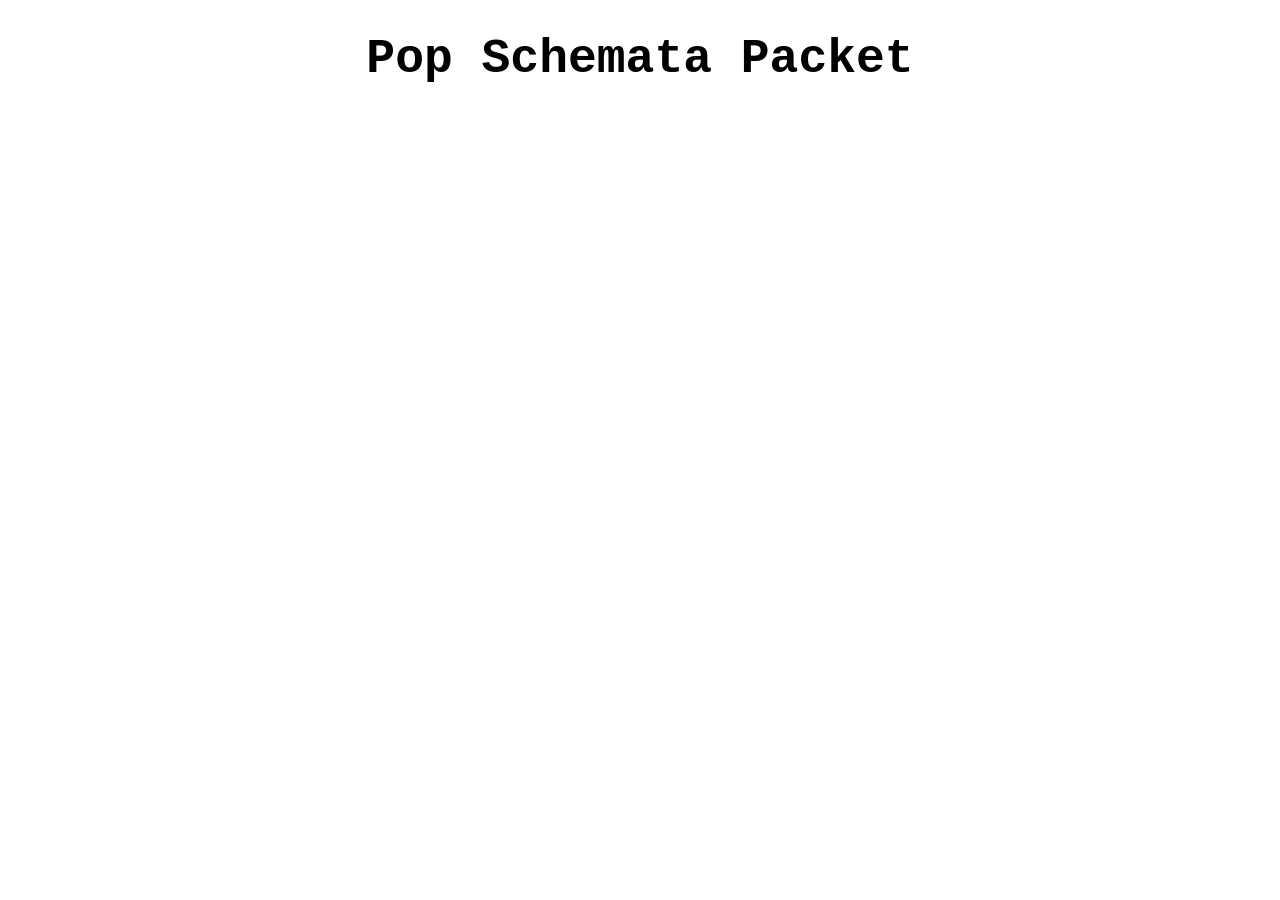
<file: Pop_Schemata.html>
<!DOCTYPE html>
<html lang="en">

<head>
    <meta charset="UTF-8">
    <meta name="viewport" content="width=device-width, initial-scale=1.0">
    <title>Pop Schemata Packet</title>
    <link rel="stylesheet" href="Pop_S_Style.css">
</head>

<body>
    <h1>Pop Schemata Packet</h1>
    <table>
    </table>
</body>
</html>
</file>
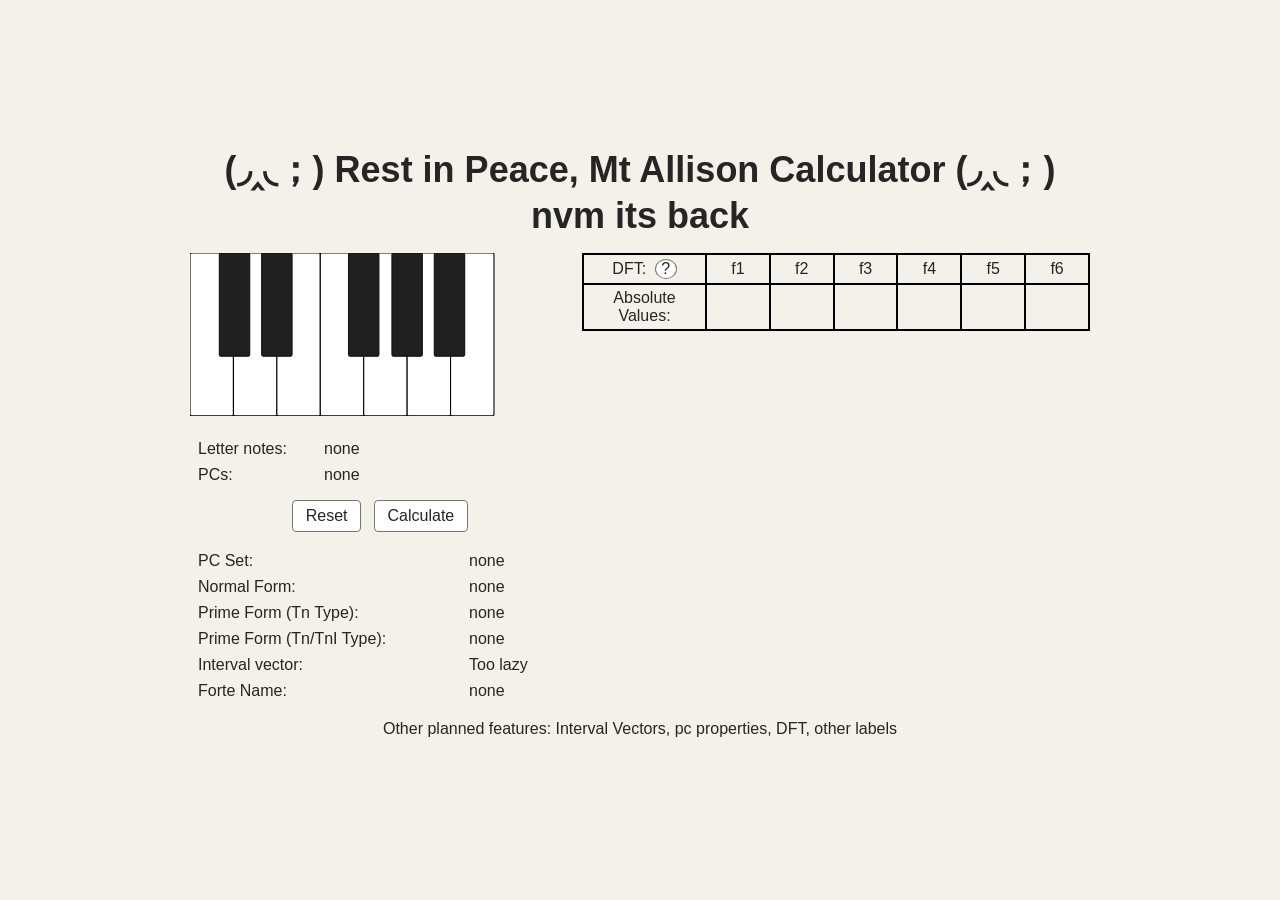
<file: PCSET/pcset.html>
<!doctype html>
<html lang="en">

<head>
    <meta charset="utf-8">
    <meta name="viewport" content="width=device-width, initial-scale=1">
    <title>PC Set - Piano</title>
    <script src="fft.js"></script>
    <style>
        body {
            margin: 0;
            min-height: 100vh;
            display: grid;
            place-items: center;
            background: #f4f1eb;
            color: #252525;
            font-family: "Comic Sans MS", "Comic Sans", cursive, sans-serif;
        }

        main {
            width: min(92vw, 900px);
            text-align: center;
        }

        h1 {
            margin: 0 0 1rem;
            font-size: clamp(1.5rem, 4vw, 2.25rem);
        }

        #piano {
            width: min(100%, 380px);
            height: auto;
            user-select: none;
        }

        .white-key,
        .black-key {
            cursor: pointer;
            transition: fill 80ms ease;
        }

        .white-key {
            fill: #fff;
            stroke: #000000;
            stroke-width: 2;
        }

        .white-key:hover {
            fill: #e7edf8;
        }

        .white-key.selected {
            fill: #ff73f8;
        }

        .black-key {
            fill: #202020;
            stroke: #111;
            stroke-width: 2;
        }

        .black-key:hover {
            fill: #3b3b3b;
        }

        .black-key.selected {
            fill: #ff73f8;
        }

        .key-label {
            pointer-events: none;
            font-size: 16px;
            fill: #555;
        }

        #key-info {
            width: min(100%, 380px);
            margin: 1rem auto 0;
            border-collapse: collapse;
            border: none;
            table-layout: fixed;
        }

        .piano-dft-grid {
            display: grid;
            grid-template-columns: minmax(0, 380px) minmax(0, 1fr);
            gap: 0.75rem;
            align-items: start;
            text-align: left;
        }

        .piano-controls {
            text-align: center;
        }

        #pcset-info {
            width: 100%;
            margin-top: 1rem;
            border-collapse: collapse;
            table-layout: fixed;
        }

        #pcset-info th,
        #pcset-info td {
            border: none;
            padding: 0.25rem 0.5rem;
        }

        #pcset-info th {
            width: 255px;
            text-align: left;
            font-weight: normal;
        }

        #pcset-info td {
            text-align: left;
            overflow-wrap: anywhere;
        }

        #dft {
            width: 100%;
            border-collapse: collapse;
            table-layout: fixed;
        }

        #dft th,
        #dft td {
            border: 2px solid #000000;
            padding: 0.25rem 0.5rem;
        }

        #dft th {
            width: 105px;
            text-align: center;
            font-weight: normal;
        }

        #dft-help {
            margin-left: 0.25rem;
            padding: 0 0.35rem;
            border: 1px solid #777;
            border-radius: 50%;
            background: #fff;
            color: #252525;
            cursor: pointer;
            font: inherit;
        }

        #dft-help-dialog {
            width: min(80vw, 32rem);
            border: 1px solid #777;
            border-radius: 6px;
            padding: 1rem;
            color: #252525;
            font: inherit;
        }

        #dft-help-dialog::backdrop {
            background: rgb(0 0 0 / 40%);
        }

        #dft td {
            text-align: center;
            overflow-wrap: anywhere;
        }

        #key-info th,
        #key-info td {
            border: none;
            padding: 0.25rem 0.5rem;
        }

        #key-info th {
            width: 110px;
            position: sticky;
            left: 0;
            text-align: left;
            font-weight: normal;
        }

        #key-info td {
            text-align: left;
            overflow-wrap: anywhere;
        }

        #reset {
            margin-top: 0.75rem;
            padding: 0.4rem 0.8rem;
            border: 1px solid #777;
            border-radius: 4px;
            background: #fff;
            color: #252525;
            cursor: pointer;
            font: inherit;
        }

        #calculate {
            margin-top: 0.75rem;
            margin-left: 0.5rem;
            padding: 0.4rem 0.8rem;
            border: 1px solid #777;
            border-radius: 4px;
            background: #fff;
            color: #252525;
            cursor: pointer;
            font: inherit;
        }

        #reset:hover,
        #calculate:hover {
            background: #e7edf8;
        }

        @media (max-width: 700px) {
            .piano-dft-grid {
                grid-template-columns: minmax(0, 1fr);
            }

            .piano-dft-grid > * {
                min-width: 0;
            }
        }
    </style>
</head>

<body>
    <main>
        <h1>(◞‸◟；) Rest in Peace, Mt Allison Calculator (◞‸◟；) nvm its back</h1>
        <div class="piano-dft-grid">
            <div class="piano-controls">
                <svg id="piano" viewBox="0 0 700 300" role="group" aria-label="Piano keyboard, C4 to C5">
            <g id="white-keys">
                <rect class="white-key" data-note="C" x="0" y="0" width="80" height="300" rx="3" tabindex="0"
                    role="button" aria-label="C4" aria-pressed="false" />
                <rect class="white-key" data-note="D" x="80" y="0" width="80" height="300" rx="3" tabindex="0"
                    role="button" aria-label="D4" aria-pressed="false" />
                <rect class="white-key" data-note="E" x="160" y="0" width="80" height="300" rx="3" tabindex="0"
                    role="button" aria-label="E4" aria-pressed="false" />
                <rect class="white-key" data-note="F" x="240" y="0" width="80" height="300" rx="3" tabindex="0"
                    role="button" aria-label="F4" aria-pressed="false" />
                <rect class="white-key" data-note="G" x="320" y="0" width="80" height="300" rx="3" tabindex="0"
                    role="button" aria-label="G4" aria-pressed="false" />
                <rect class="white-key" data-note="A" x="400" y="0" width="80" height="300" rx="3" tabindex="0"
                    role="button" aria-label="A4" aria-pressed="false" />
                <rect class="white-key" data-note="B" x="480" y="0" width="80" height="300" rx="3" tabindex="0"
                    role="button" aria-label="B4" aria-pressed="false" />
            </g>
            <g id="black-keys">
                <rect class="black-key" data-note="C#" x="54" y="0" width="56" height="190" rx="3" tabindex="0"
                    role="button" aria-label="C sharp 4" aria-pressed="false" />
                <rect class="black-key" data-note="D#" x="132" y="0" width="56" height="190" rx="3" tabindex="0"
                    role="button" aria-label="D sharp 4" aria-pressed="false" />
                <rect class="black-key" data-note="F#" x="292" y="0" width="56" height="190" rx="3" tabindex="0"
                    role="button" aria-label="F sharp 4" aria-pressed="false" />
                <rect class="black-key" data-note="G#" x="372" y="0" width="56" height="190" rx="3" tabindex="0"
                    role="button" aria-label="G sharp 4" aria-pressed="false" />
                <rect class="black-key" data-note="A#" x="450" y="0" width="56" height="190" rx="3" tabindex="0"
                    role="button" aria-label="A sharp 4" aria-pressed="false" />
            </g>
                </svg>
                <table id="key-info" aria-label="Selected piano keys">
                    <tbody>
                        <tr>
                            <th scope="row">Letter notes:</th>
                            <td id="status">none</td>
                        </tr>
                        <tr>
                            <th scope="row">PCs:</th>
                            <td id="pcs">none</td>
                        </tr>
                    </tbody>
                </table>
                <button id="reset" type="button">Reset</button>
                <button id="calculate" type="button">Calculate</button>
            </div>
            <table id="dft">
                <tbody>
                    <tr>
                        <th scope="row">DFT:
                            <button id="dft-help" type="button" aria-label="Open DFT notes">?</button>
                        </th>
                        <td>f1</td>
                        <td>f2</td>
                        <td>f3</td>
                        <td>f4</td>
                        <td>f5</td>
                        <td>f6</td>
                    </tr>
                    <tr id="abs-values">
                        <th scope="row">Absolute Values:</th>
                        <td></td>
                        <td></td>
                        <td></td>
                        <td></td>
                        <td></td>
                        <td></td>
                    </tr>
                    <tr></tr>
                </tbody>
            </table>
        </div>
        <table id="pcset-info">
            <tbody>
                <tr>
                    <th scope="row">PC Set:</th>
                    <td id="pcset">none</td>
                </tr>
                <tr>
                    <th scope="row">Normal Form:</th>
                    <td id="normal-form">none</td>
                </tr>
                <tr>
                    <th scope="row">Prime Form (Tn Type):</th>
                    <td id="prime-form">none</td>
                </tr>
                <tr>
                    <th scope="row">Prime Form (Tn/TnI Type):</th>
                    <td id="prime-form-tni">none</td>
                </tr>
                <tr>
                    <th scope="row">Interval vector:</th>
                    <td id="intvec">Too lazy</td>
                </tr>
                <tr>
                    <th scope="row">Forte Name:</th>
                    <td id="forte-name">none</td>
                </tr>
            </tbody>
        </table>
        <dialog id="dft-help-dialog" aria-labelledby="dft-help-title">
            <h2 id="dft-help-title">DFT</h2>
            <p><b>uwu What's this?</b></p>
            <p>The table shows the first six fourier coefficients for the selected pitch-class set, including both
                magnitude and phase. Each coefficient corresopnd roughly to a "harmonic quality" that is familiar to
                listeners of Western music. See <a href="https://www.jstor.org/stable/25164642" target="_blank" rel="noopener noreferrer">Quinn 2007</a>, <a
                    href="https://doi.org/10.1215/00222909-2863409" target="_blank" rel="noopener noreferrer">Yust 2015</a>, <a
                    href="https://mtosmt.org/issues/mto.21.27.3/mto.21.27.3.chiu.html" target="_blank" rel="noopener noreferrer">Chiu 2021</a> for more
                information.</p>
            <button id="close-dft-help" type="button">Close</button>
        </dialog>
        <p>Other planned features: Interval Vectors, pc properties, DFT, other labels</p>
    </main>

    <script>
        const notepcmap = {
            "C": 0, "C#": 1, "D": 2, "D#": 3,
            "E": 4, "F": 5, "F#": 6, "G": 7,
            "G#": 8, "A": 9, "A#": 10, "B": 11
        };
        const ForteNameMap = {
            "0": "1-1",
            "0,1": "2-1",
            "0,2": "2-2",
            "0,3": "2-3",
            "0,4": "2-4",
            "0,5": "2-5",
            "0,6": "2-6",
            "0,1,2": "3-1",
            "0,1,3": "3-2",
            "0,1,4": "3-3",
            "0,1,5": "3-4",
            "0,1,6": "3-5",
            "0,2,4": "3-6",
            "0,2,5": "3-7",
            "0,2,6": "3-8",
            "0,2,7": "3-9",
            "0,3,6": "3-10",
            "0,3,7": "3-11",
            "0,4,8": "3-12",
            "0,1,2,3": "4-1",
            "0,1,2,4": "4-2",
            "0,1,3,4": "4-3",
            "0,1,2,5": "4-4",
            "0,1,2,6": "4-5",
            "0,1,2,7": "4-6",
            "0,1,4,5": "4-7",
            "0,1,5,7": "4-8",
            "0,1,5,6": "4-9",
            "0,2,3,5": "4-10",
            "0,1,3,5": "4-11",
            "0,2,3,6": "4-12",
            "0,1,3,6": "4-13",
            "0,2,3,7": "4-14",
            "0,1,4,7": "4-Z15",
            "0,1,5,8": "4-16",
            "0,3,4,7": "4-17",
            "0,1,4,7": "4-18",
            "0,1,4,8": "4-19",
            "0,1,5,8": "4-20",
            "0,2,4,6": "4-21",
            "0,2,4,7": "4-22",
            "0,2,5,7": "4-23",
            "0,2,4,8": "4-24",
            "0,2,6,8": "4-25",
            "0,3,5,8": "4-26",
            "0,2,5,8": "4-27",
            "0,3,6,9": "4-28",
            "0,1,3,7": "4-Z29",
            "0,1,2,3,4": "5-1",
            "0,1,2,3,5": "5-2",
            "0,1,2,4,5": "5-3",
            "0,1,2,3,6": "5-4",
            "0,1,2,3,7": "5-5",
            "0,1,2,5,6": "5-6",
            "0,1,2,6,7": "5-7",
            "0,2,3,4,6": "5-8",
            "0,1,2,4,6": "5-9",
            "0,1,3,4,6": "5-10",
            "0,2,3,4,7": "5-11",
            "0,1,3,5,6": "5-Z12",
            "0,1,2,4,8": "5-13",
            "0,1,2,5,7": "5-14",
            "0,1,2,6,8": "5-15",
            "0,1,3,4,7": "5-16",
            "0,1,3,4,8": "5-Z17",
            "0,1,4,5,7": "5-Z18",
            "0,1,3,6,7": "5-19",
            "0,1,3,7,8": "5-20",
            "0,1,4,5,8": "5-21",
            "0,1,4,7,8": "5-22",
            "0,2,3,5,7": "5-23",
            "0,1,3,5,7": "5-24",
            "0,2,3,5,8": "5-25",
            "0,2,4,5,8": "5-26",
            "0,1,3,5,8": "5-27",
            "0,2,3,6,8": "5-28",
            "0,1,3,6,8": "5-29",
            "0,1,4,6,8": "5-30",
            "0,1,3,6,9": "5-31",
            "0,1,4,6,9": "5-32",
            "0,2,4,6,8": "5-33",
            "0,2,4,6,9": "5-34",
            "0,2,4,7,9": "5-35",
            "0,1,2,4,7": "5-Z36",
            "0,3,4,5,8": "5-Z37",
            "0,1,2,5,8": "5-Z38",
            "0,1,2,3,4,5": "6-1",
            "0,1,2,3,4,6": "6-2",
            "0,1,2,3,5,6": "6-Z3",
            "0,1,2,4,5,6": "6-Z4",
            "0,1,2,3,6,7": "6-5",
            "0,1,2,6,7,8": "6-Z6",
            "0,1,2,6,7": "6-7",
            "0,2,3,4,5,7": "6-8",
            "0,1,2,3,5,7": "6-9",
            "0,1,3,4,5,7": "6-Z10",
            "0,1,2,4,5,7": "6-Z11",
            "0,1,2,3,6,8": "6-Z12",
            "0,1,2,4,6,7": "6-Z13",
            "0,1,3,4,5,8": "6-14",
            "0,1,2,4,5,8": "6-15",
            "0,1,4,5,6,8": "6-16",
            "0,1,2,4,7,8": "6-Z17",
            "0,1,2,5,7,8": "6-18",
            "0,1,3,4,7,8": "6-Z19",
            "0,1,4,5,8,9": "6-20",
            "0,2,3,4,6,8": "6-21",
            "0,1,2,4,6,8": "6-22",
            "0,2,3,5,6,8": "6-Z23",
            "0,1,3,4,6,8": "6-Z24",
            "0,1,3,5,6,8": "6-Z25",
            "0,1,3,5,7,8": "6-Z26",
            "0,1,3,4,6,9": "6-27",
            "0,1,3,5,6,9": "6-Z28",
            "0,1,3,6,8,9": "6-Z29",
            "0,1,3,6,7,9": "6-30",
            "0,1,3,5,8,9": "6-31",
            "0,2,4,5,7,9": "6-32",
            "0,2,3,5,7,9": "6-33",
            "0,1,3,5,7,9": "6-34",
            "0,2,4,6,8,10": "6-35",
            "0,1,2,3,4,7": "6-Z36",
            "0,1,2,3,4,8": "6-Z37",
            "0,1,2,3,7,8": "6-Z38",
            "0,2,3,4,5,8": "6-Z39",
            "0,1,2,3,5,8": "6-Z40",
            "0,1,2,3,6,8": "6-Z41",
            "0,1,2,3,6,9": "6-Z42",
            "0,1,2,5,6,8": "6-Z43",
            "0,1,2,5,6,9": "6-Z44",
            "0,2,3,4,6,9": "6-Z45",
            "0,1,2,4,6,9": "6-Z46",
            "0,1,2,4,7,9": "6-Z47",
            "0,1,2,5,7,9": "6-Z48",
            "0,1,3,4,7,9": "6-Z49",
            "0,1,4,6,7,9": "6-Z50",
            "0,1,2,3,4,5,6": "7-1",
            "0,1,2,3,4,5,7": "7-2",
            "0,1,2,3,4,5,8": "7-3",
            "0,1,2,3,4,6,7": "7-4",
            "0,1,2,3,5,6,7": "7-5",
            "0,1,2,3,4,7,8": "7-6",
            "0,1,2,3,6,7,8": "7-7",
            "0,2,3,4,5,6,8": "7-8",
            "0,1,2,3,4,6,8": "7-9",
            "0,1,2,3,4,6,9": "7-10",
            "0,1,3,4,5,6,8": "7-11",
            "0,1,2,3,4,7,9": "7-Z12",
            "0,1,2,4,5,6,8": "7-13",
            "0,1,2,3,5,7,8": "7-14",
            "0,1,2,4,6,7,8": "7-15",
            "0,1,2,3,5,6,9": "7-16",
            "0,1,2,4,5,6,9": "7-Z17",
            "0,1,2,3,5,8,9": "7-Z18",
            "0,1,2,3,6,7,9": "7-19",
            "0,1,2,4,7,8,9": "7-20",
            "0,1,2,4,5,8,9": "7-21",
            "0,1,2,5,6,8,9": "7-22",
            "0,2,3,4,5,7,9": "7-23",
            "0,1,2,3,5,7,9": "7-24",
            "0,2,3,4,6,7,9": "7-25",
            "0,1,3,4,5,7,9": "7-26",
            "0,1,2,4,5,7,9": "7-27",
            "0,1,3,5,6,7,9": "7-28",
            "0,1,2,4,6,7,9": "7-29",
            "0,1,2,4,6,8,9": "7-30",
            "0,1,3,4,6,7,9": "7-31",
            "0,1,3,4,6,8,9": "7-32",
            "0,1,2,4,6,8,10": "7-33",
            "0,1,3,4,6,8,10": "7-34",
            "0,1,3,5,6,8,10": "7-35",
            "0,1,2,3,5,6,8": "7-Z36",
            "0,1,3,4,5,7,8": "7-Z37",
            "0,1,2,4,5,7,8": "7-Z38",
            "0,1,2,3,4,5,6,7": "8-1",
            "0,1,2,3,4,5,6,8": "8-2",
            "0,1,2,3,4,5,6,9": "8-3",
            "0,1,2,3,4,5,7,8": "8-4",
            "0,1,2,3,4,6,7,8": "8-5",
            "0,1,2,3,5,6,7,8": "8-6",
            "0,1,2,3,4,5,8,9": "8-7",
            "0,2,3,4,5,6,7,9": "8-8",
            "0,1,2,3,6,7,8,9": "8-9",
            "0,1,2,3,4,6,8,9": "8-10",
            "0,1,3,4,5,6,7,9": "8-11",
            "0,1,2,3,5,6,7,9": "8-12",
            "0,1,2,3,4,6,7,9": "8-13",
            "0,1,2,4,5,6,7,9": "8-14",
            "0,1,2,4,6,7,8,9": "8-Z15",
            "0,1,2,3,5,7,8,9": "8-16",
            "0,1,3,4,5,6,8,9": "8-17",
            "0,1,2,3,5,6,8,9": "8-18",
            "0,1,2,4,5,6,8,9": "8-19",
            "0,1,2,4,5,7,8,9": "8-20",
            "0,1,2,3,4,6,8,10": "8-21",
            "0,1,2,3,5,6,8,10": "8-22",
            "0,1,2,3,5,7,8,10": "8-23",
            "0,1,2,4,5,6,8,10": "8-24",
            "0,1,2,4,6,7,8,10": "8-25",
            "0,1,2,4,5,7,9,10": "8-26",
            "0,1,2,4,5,7,8,10": "8-27",
            "0,1,3,4,6,7,9,10": "8-28",
            "0,1,2,3,5,6,7,9": "8-Z29",
            "0,1,2,3,4,5,6,7,8": "9-1",
            "0,1,2,3,4,5,6,7,9": "9-2",
            "0,1,2,3,4,5,6,8,9": "9-3",
            "0,1,2,3,4,5,7,8,9": "9-4",
            "0,1,2,3,4,6,7,8,9": "9-5",
            "0,1,2,3,4,5,6,8,10": "9-6",
            "0,1,2,3,4,5,7,8,10": "9-7",
            "0,1,2,3,4,6,7,8,10": "9-8",
            "0,1,2,3,5,6,7,8,10": "9-9",
            "0,1,2,3,4,6,7,9,10": "9-10",
            "0,1,2,3,5,6,7,9,10": "9-11",
            "0,1,2,4,5,6,8,9,10": "9-12",
            "0,1,2,3,4,5,6,7,8,9": "10-1",
            "0,1,2,3,4,5,6,7,8,10": "10-2",
            "0,1,2,3,4,5,6,7,9,10": "10-3",
            "0,1,2,3,4,5,6,8,9,10": "10-4",
            "0,1,2,3,4,5,7,8,9,10": "10-5",
            "0,1,2,3,4,6,7,8,9,10": "10-6",
            "0,1,2,3,4,5,6,7,8,9,10,11": "12-1",
            "0,1,2,3,4,5,6,7,8,9,10": "11-1",
        };
        const dftHelpDialog = document.querySelector("#dft-help-dialog");
        document.querySelector("#dft-help").addEventListener("click", () => {
            dftHelpDialog.showModal();
        });
        document.querySelector("#close-dft-help").addEventListener("click", () => {
            dftHelpDialog.close();
        });
        const status = document.querySelector("#status");
        const storedKeys = new Set();
        let storedKeyCount = 0;

        function updateStoredKeys() {
            storedKeyCount = storedKeys.size;

            if (storedKeyCount === 0) {
                status.textContent = "none";
                return;
            }

            status.textContent = `${Array.from(storedKeys).join(", ")}`;
        }

        function updatePCS() {
            const pcs = Array.from(storedKeys).map(note => notepcmap[note]);
            document.querySelector("#pcs").textContent = pcs.length > 0 ? pcs.join(", ") : "none";
        }

        function toggleKey(key) {
            if (!key) return;

            const note = key.dataset.note;
            if (storedKeys.has(note)) {
                storedKeys.delete(note);
                key.classList.remove("selected");
                key.setAttribute("aria-pressed", "false");
            } else {
                storedKeys.add(note);
                key.classList.add("selected");
                key.setAttribute("aria-pressed", "true");
            }

            updateStoredKeys();
            updatePCS();
        }

        function calculateNormalForm(pcs) {
            const ascendingpc = [...pcs].sort((a, b) => a - b); // copy so the input isn't mutated
            if (ascendingpc.length < 2) return null;

            // start with the wrap-around gap (last note up to the first note, an octave higher)
            let maxint = ascendingpc[0] + 12 - ascendingpc[ascendingpc.length - 1];
            let startingpc = ascendingpc[0];

            for (let i = 1; i < ascendingpc.length; i++) {
                const diff = ascendingpc[i] - ascendingpc[i - 1];
                if (diff > maxint) {
                    maxint = diff;
                    startingpc = ascendingpc[i];
                }
            }

            const index = ascendingpc.indexOf(startingpc);
            const rotated = ascendingpc.slice(index).concat(ascendingpc.slice(0, index));
            return rotated.join(", ");
        }

        function calculatePrimeForm(pcs) {
            // Placeholder for prime form calculation
            const primeform = pcs.map(pc => (pc + 12 - pcs[0]) % 12).sort((a, b) => a - b);
            return primeform.join(", ");
        }

        function calculatePrimeFormCheckInvert(pcs) {
            // Placeholder for prime form calculation
            const primeform = pcs.map(pc => (pc + 12 - pcs[0]) % 12).sort((a, b) => a - b);
            // Check inversion
            const maxpc = Math.max(...primeform);
            const inverted = primeform.map(pc => (maxpc - pc)).sort((a, b) => a - b);
            // Compare primeform against inverted
            if (inverted[1] - inverted[0] < primeform[1] - primeform[0]) {
                return inverted.join(", ");
            } else {
                return primeform.join(", ");
            }
        }

        function findForteName(pcs) {
            if (!pcs || pcs.length === 0) return "none";

            const original = [...new Set(pcs)].map(Number).sort((a, b) => a - b);
            const variants = [];

            for (let transposition = 0; transposition < 12; transposition++) {
                const transposed = original.map(pc => (pc + transposition) % 12).sort((a, b) => a - b);
                variants.push(transposed.map(pc => (pc - transposed[0] + 12) % 12).sort((a, b) => a - b));

                const inverted = original.map(pc => (-pc + transposition + 12) % 12).sort((a, b) => a - b);
                variants.push(inverted.map(pc => (pc - inverted[0] + 12) % 12).sort((a, b) => a - b));
            }

            for (const variant of variants) {
                const name = ForteNameMap[variant.join(",")];
                if (name) return name;
            }

            return "none";
        }

        function intervalvector(pcs) {
        }

        document.querySelectorAll(".white-key, .black-key").forEach((key) => {
            key.addEventListener("pointerdown", () => toggleKey(key));
            key.addEventListener("keydown", (event) => {
                if (event.key === "Enter" || event.key === " ") {
                    event.preventDefault();
                    toggleKey(key);
                }
            });
        });

        document.addEventListener("keydown", (event) => {
            if (event.repeat) return;
            const selector = keyMap[event.key.toLowerCase()];
            if (!selector) return;
            event.preventDefault();
            toggleKey(document.querySelector(selector));
        });

        document.querySelector("#reset").addEventListener("click", () => {
            storedKeys.clear();
            document.querySelectorAll(".white-key.selected, .black-key.selected").forEach((key) => {
                key.classList.remove("selected");
                key.setAttribute("aria-pressed", "false");
                document.querySelector("#status").textContent = "none";
                document.querySelector("#pcs").textContent = "none";
                document.querySelector("#pcset").textContent = "none";
                document.querySelector("#normal-form").textContent = "none";
                document.querySelector("#prime-form").textContent = "none";
                document.querySelector("#prime-form-tni").textContent = "none";
                document.querySelector("#forte-name").textContent = "none";
                document.querySelectorAll("#abs-values td").forEach((cell) => {
                    cell.textContent = "";
                });
            });
            updateStoredKeys();
            updatePCS();
        });

        document.querySelector("#calculate").addEventListener("click", () => {
            const pcs = Array.from(storedKeys).map(note => notepcmap[note]);
            document.querySelector("#pcset").textContent = pcs.length > 0 ? pcs.join(", ") : "none";
            const normalForm = calculateNormalForm(pcs);
            const normalFormarray = normalForm ? normalForm.split(", ").map(Number) : [];
            document.querySelector("#normal-form").textContent = normalForm;
            const primeForm = calculatePrimeForm(normalFormarray);
            document.querySelector("#prime-form").textContent = primeForm;
            const primeFormTnI = calculatePrimeFormCheckInvert(normalFormarray);
            document.querySelector("#prime-form-tni").textContent = primeFormTnI;
            document.querySelector("#forte-name").textContent = findForteName(pcs);
            const absoluteValues = abs(transform(pcs));
            document.querySelectorAll("#abs-values td").forEach((cell, index) => {
                cell.textContent = absoluteValues[index] ?? "";
            });
        });

        updateStoredKeys();
    </script>
</body>

</html>
</file>
<file: style.css>
body {
    margin: 0;
    font-family: -apple-system, BlinkMacSystemFont, 'Segoe UI', Roboto, Helvetica, Arial, sans-serif;
    background-color: #ffffff;
    animation: spin-left 480s linear infinite;
}
@keyframes spin-left {
  from {
    rotate: 0deg;
  }
  to {
    rotate: -360deg; /* Negative value forces counterclockwise rotation */
  }
}

p {
    color: #000000;
    margin-left: 10%;
    margin-right: 10%;
    font-size: 24px;
    font-family: 'Courier New', Courier, monospace;
    text-align: left;
}

img{
    display: block;
    text-align: center;
    margin-left: auto;
    margin-right: auto;
    width: 50%;
  transform: rotate(0deg);
  animation: rotate 5s linear infinite;
}
@keyframes rotate {
  0% {
    transform: rotate(0deg);
  }
  100% {
    transform: rotate(360deg);
    }
}


table {
    margin-left: auto;
    margin-right: auto;
    border-collapse: collapse;
    width: 80%;
    font-family: 'Courier New', Courier, monospace;
}
</file>
<file: Pop_S_Style.css>
body {
    margin: 0;
    font-family: -apple-system, BlinkMacSystemFont, 'Segoe UI', Roboto, Helvetica, Arial, sans-serif;
    background-color: #ffffff;
  from {
    rotate: 0deg;
  }
  to {
    rotate: -360deg; /* Negative value forces counterclockwise rotation */
  }
}

h1 {
    color: #000000;
    text-align: center;
    font-size: 48px;
    font-family: 'Courier New', Courier, monospace;
}

p {
    color: #000000;
    margin-left: 10%;
    margin-right: 10%;
    font-size: 24px;
    font-family: 'Courier New', Courier, monospace;
    text-align: left;
}

img{
    display: block;
    text-align: center;
    margin-left: auto;
    margin-right: auto;
    width: 50%;
  transform: rotate(0deg);
  animation: rotate 5s linear infinite;
}
@keyframes rotate {
  0% {
    transform: rotate(0deg);
  }
  100% {
    transform: rotate(360deg);
    }
}


table {
    margin-left: auto;
    margin-right: auto;
    border-collapse: collapse;
    width: 80%;
    font-family: 'Courier New', Courier, monospace;
}
</file>
